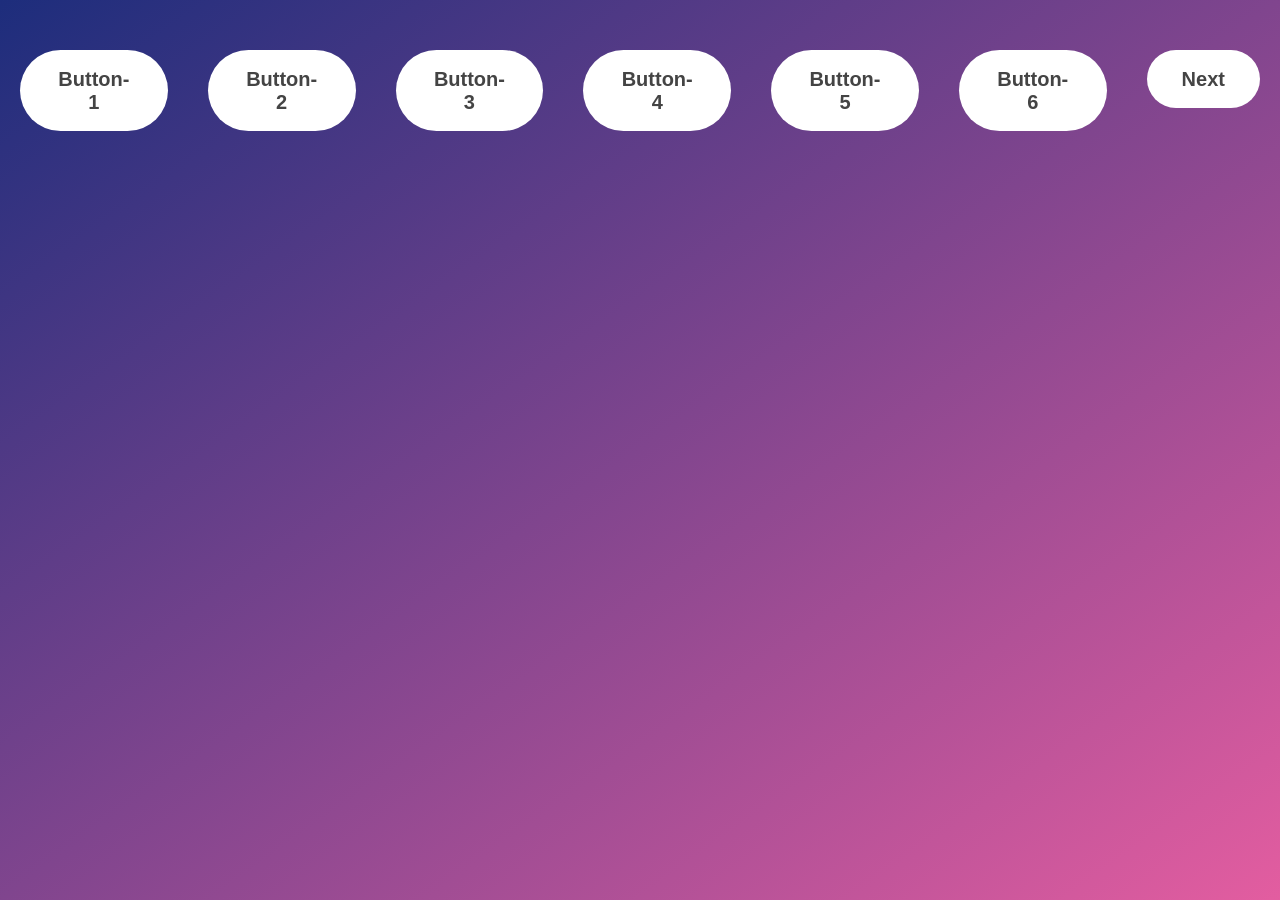
<file: TASK-8/page-2/index.html>
<!DOCTYPE html>
<html lang="en">
  <head>
    <script type = "text/javascript" src="../page-2/js/index.js"></script>  
    <meta charset="UTF-8" />
    <meta name="viewport" content="width=device-width, initial-scale=1.0" />
    <meta http-equiv="X-UA-Compatible" content="ie=edge" />
    <link rel="stylesheet" href="../page-2/css/style.css" />
    <title>JS</title>
  </head>
  <body>
    <!--On click of Button-1 store something in localStorage-->
    <button class="button" onclick = "myButton1()">Button-1</button>
    <!--On click of Button-2 show a popup with current time-->
    <button class="button" onclick = "myButton2()">Button-2</button>
    <!--On click of Button-3 change the background-->
    <button class="button" onclick = "myButton3()">Button-3</button>
    <!--On click of Button-4 refresh the page-->
    <button class="button" onclick = "myButton4()">Button-4</button>
    <!--On click of Button-5 open a new window-->
    <button class="button" onclick = "myButton5()">Button-5</button>
    <!--On click of Button-6 spam the console with 'I did it'-->
    <button class="button" onclick = "myButton6()">Button-6</button>
    <form method="post" action="../page-3/chart.html">
      <!--set form action-->
      <button class="button" type="submit">Next</button>
    </form>
  </body>
</html>
</file>
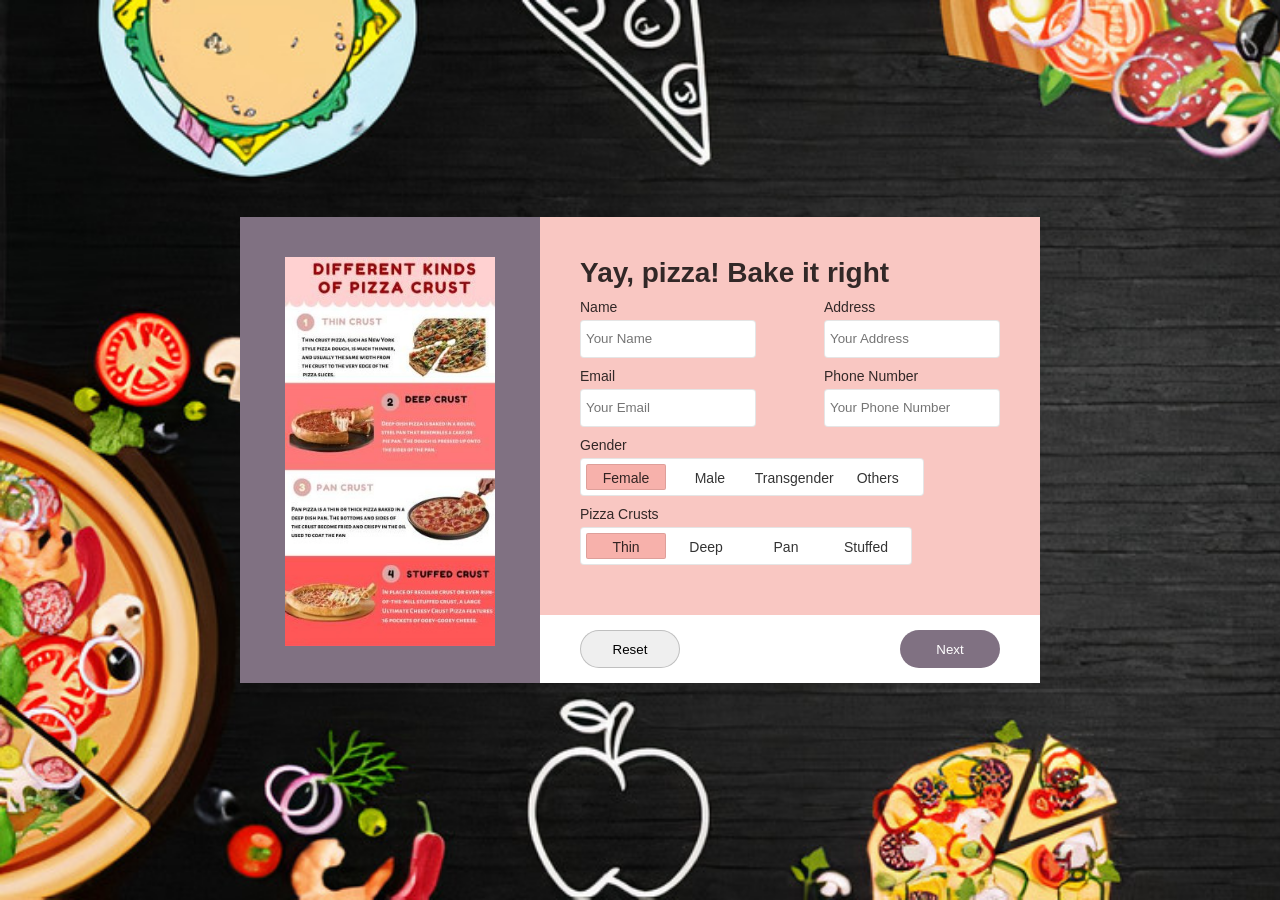
<file: TASK-8/page-1/form.html>
<!DOCTYPE html>
<!-- Possible Bugs are commented -->
<html lang="en">
  <head>
    <meta charset="UTF-8" />
    <meta http-equiv="X-UA-Compatible" content="IE=edge" />
    <meta name="viewport" content="width=device-width, initial-scale=1.0" />
    <title>Crust</title>
    <link href="images/salami-pizza.png" type="image/x-icon" />
    <!-- display the favicon on titlebar -->
    <link href="style.css" rel="stylesheet" />
    <!-- link stylesheet -->
  </head>
  <body translate="no">
    <div class="pizza-box">
      <div class="left-container">
        <img
          src="images/pizza-crusts.jpg"
          alt="chart with different types of pizza crusts"
        />
        <!-- display the image -->
      </div>
      <div class="right-container">
        <form method="post" action="../page-2/index.html">
          <!-- set form-action -->
          <header>
            <h1>Yay, pizza! Bake it right</h1>
            <div class="set">
              <div class="name">
                <label for="name">Name</label>
                <input id="name" placeholder="Your Name" type="text" />
              </div>
              <div class="home-address">
                <label for="home-address">Address</label>
                <input
                  id="home-address"
                  placeholder="Your Address"
                  type="text"
                />
              </div>
            </div>
            <div class="set">
              <div class="email">
                <label for="email">Email</label>
                <input id="email" placeholder="Your Email" type="email" />
              </div>
              <div class="phone-number">
                <label for="phone-number">Phone Number</label>
                <input
                  id="phone-number"
                  placeholder="Your Phone Number"
                  type="tel"
                />
                <!-- set the pattern here -->
              </div>
            </div>
            <div class="set">
              <div class="gender">
                <!-- add two radio buttons with value "Transgender" and "Others" as we are an inclusive community -->
                <label for="gender-female">Gender</label>
                <div class="radio-container">
                  <input
                    checked=""
                    id="gender-female"
                    name="gender"
                    type="radio"
                    value="female"
                  />
                  <label for="gender-female">Female</label>
                  <input
                    id="gender-male"
                    name="gender"
                    type="radio"
                    value="male"
                  />
                  <label for="gender-male">Male</label>
                  <input
                    id="gender-transgender"
                    name="gender"
                    type="radio"
                    value="transgender"
                  />
                  <label for="gender-transgender">Transgender</label>
                  <input
                    id="gender-others"
                    name="gender"
                    type="radio"
                    value="others"
                  />
                  <label for="gender-others">Others</label>
                </div>
              </div>
            </div>
            <div class="set">
              <div class="pizza-crusts">
                <label for="pizza-crusts-thin">Pizza Crusts</label>
                <div class="radio-container">
                  <input
                    checked=""
                    id="pizza-crusts-thin"
                    name="pizza-crusts"
                    type="radio"
                    value="thin"
                  />
                  <label for="pizza-crusts-thin">Thin</label>
                  <input
                    id="pizza-crusts-deep"
                    name="pizza-crusts"
                    type="radio"
                    value="deep"
                  />
                  <label for="pizza-crusts-deep">Deep</label>
                  <input
                    id="pizza-crusts-pan"
                    name="pizza-crusts"
                    type="radio"
                    value="pan"
                  />
                  <label for="pizza-crusts-pan">Pan</label>
                  <input
                    id="pizza-crusts-stuffed"
                    name="pizza-crusts"
                    type="radio"
                    value="stuffed"
                  />
                  <label for="pizza-crusts-stuffed">Stuffed</label>
                </div>
              </div>
            </div>
          </header>
          <footer>
            <div class="set">
              <button>Reset</button>
              <!-- make next button work -->
              <button
                type="submit"
                class="next"
                

                
              >
                <span class="button__text">Next</span>
            </div>
          </footer>
        </form>
      </div>
    </div>
  </body>
</html>
</file>
<file: TASK-8/page-2/css/style.css>
* {
  margin: 0;
  padding: 0;
  box-sizing: inherit;
}

html {
  font-size: 62.5%;
  box-sizing: border-box;
}

body {
  font-family: sans-serif;
  color: #333;
  line-height: 1.5;
  height: 100vh;
  position: relative;
  display: flex;
  align-items: flex-start;
  justify-content: center;
  background: linear-gradient(to top left, #e35da0, #1d2d7c);
}

h1 {
  font-size: 2.5rem;
  margin-bottom: 2rem;
}

p {
  font-size: 1.8rem;
}

.button {
  font-size: 2rem;
  font-weight: 600;
  padding: 1.75rem 3.5rem;
  margin: 5rem 2rem;
  border: none;
  background-color: #fff;
  color: #444;
  border-radius: 10rem;
  cursor: pointer;
}
</file>
<file: TASK-8/page-1/style.css>
*,
*::before,
*::after {
  box-sizing: border-box;
  margin: 0;
  padding: 0;
}

body {
  align-items: center;
  background: url("../page-1/images/bg-high.jpg");
  background-size: cover;
  color: rgba(0, 0, 0, 0.8);
  display: grid;
  font-family: "Montserrat", sans-serif;
  font-size: 14px;
  font-weight: 400;
  height: 100vh;
  justify-items: center;
  font-weight: 100vw;
}

.pizza-box {
  display: grid;
  grid-template-areas: "left right";
  max-width: 900px;
  /* opacity: 90%; */
}

.left-container {
  background: #807182;
  overflow: hidden;
  padding: 40px 0 0 0;
  position: relative;
  text-align: center;
  width: 300px;
}

.left-container img {
  width: 70%;
}

.right-container {
  background: #f9c7c2;
  display: grid;
  grid-template-areas: "." ".";
  width: 500px;
}

.right-container h1:nth-of-type(1) {
  color: rgba(0, 0, 0, 0.8);
  font-size: 28px;
  font-weight: 600;
}

.right-container .set {
  display: flex;
  justify-content: space-between;
  margin: 10px 0;
}

.right-container input {
  border: 1px solid rgba(0, 0, 0, 0.1);
  border-radius: 4px;
  height: 38px;
  line-height: 38px;
  padding-left: 5px;
}

.right-container input,
.right-container label {
  color: rgba(0, 0, 0, 0.8);
}

.right-container header {
  padding: 40px;
}

.right-container label,
.right-container input {
  width: 176px;
}

.right-container .pizza-crusts .radio-container {
  display: flex;
  justify-content: space-between;
  width: 100%;
}

.right-container footer {
  align-items: center;
  background: #fff;
  display: grid;
  padding: 5px 40px;
}

.right-container footer button {
  cursor: pointer;
  border: 1px solid rgba(0, 0, 0, 0.2);
  height: 38px;
  line-height: 38px;
  width: 100px;
  border-radius: 19px;
  font-family: "Montserrat", sans-serif;
}

.right-container footer #reset {
  background: #fff;
  transition: 0.2s all ease-in-out;
}

.right-container footer #reset:hover {
  background: #171a2b;
  color: white;
}

.right-container footer .next {
  position: relative;
  background: #807182;
  border: 1px solid transparent;
  color: #fff;
}

.button__text {
  transition: all 0.2s;
}

.button--loading .button__text {
  visibility: hidden;
  opacity: 0;
}

.button--loading::after {
  content: "";
  position: absolute;
  width: 16px;
  height: 16px;
  top: 0;
  left: 0;
  right: 0;
  bottom: 0;
  margin: auto;
  border: 4px solid transparent;
  border-top-color: #ffffff;
  border-radius: 50%;
  animation: button-loading-spinner 1s ease infinite;
}

@keyframes button-loading-spinner {
  from {
    transform: rotate(0turn);
  }

  to {
    transform: rotate(1turn);
  }
}

.right-container footer .next:hover {
  background: #171a2b;
}

.name label,
.home-address label,
.email label,
.phone-number label,
.gender label,
.pizza-crusts label {
  display: block;
  margin-bottom: 5px;
}

.radio-container {
  background: #fff;
  border: 1px solid rgba(0, 0, 0, 0.1);
  border-radius: 4px;
  display: inline-block;
  padding: 5px;
}

.radio-container label {
  background: transparent;
  border: 1px solid transparent;
  border-radius: 2px;
  display: inline-block;
  height: 26px;
  line-height: 26px;
  margin: 0;
  padding: 0;
  text-align: center;
  transition: 0.2s all ease-in-out;
  width: 80px;
}

.radio-container input[type="radio"] {
  display: none;
}

.radio-container input[type="radio"]:checked + label {
  background: #f7b1ab;
  border: 1px solid rgba(0, 0, 0, 0.1);
}
</file>
